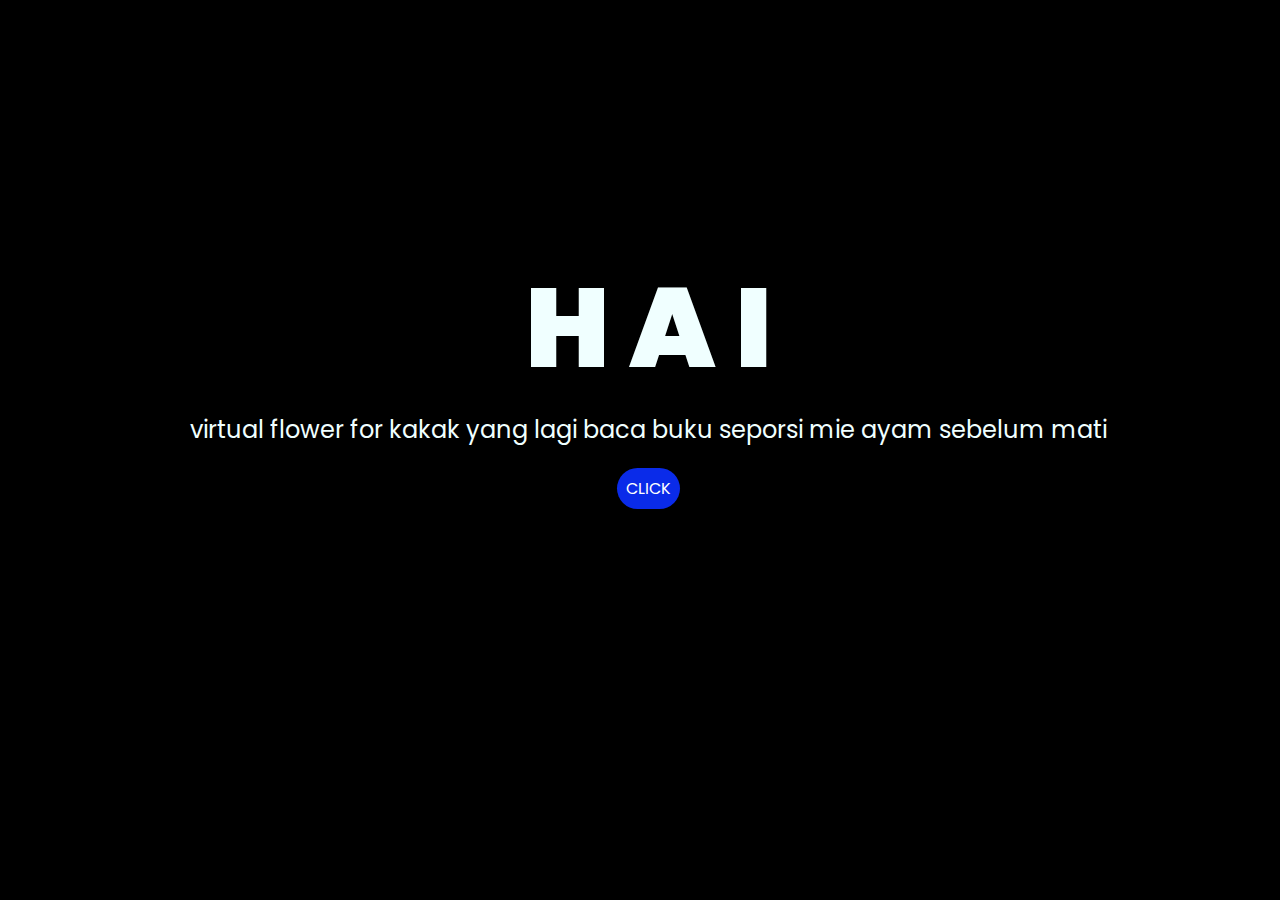
<file: index.html>
<!DOCTYPE html>
<html lang="es">
  <head>
    <meta charset="UTF-8" />
    <meta http-equiv="X-UA-Compatible" content="IE=edge" />
    <meta name="viewport" content="width=device-width, initial-scale=1.0" />
    <link rel="stylesheet" href="css/style.css" />
    <link rel="icon" href="img/flowers.png" type="image/x-icon" />
    <title>Flowers</title>
  </head>

  <body>
    <div class="greetings">
      <span>H</span>
      <span>A</span>
      <span>I</span>
    </div>
    <div class="description">
      <span>virtual flower for kakak yang lagi baca buku seporsi mie ayam sebelum mati  </span>
    </div>
    <div class="button">
      <button class="botones">
        <a href="flower.html" style="color: #fff">CLICK</a>
      </button>
    </div>
  </body>
</html>
</file>
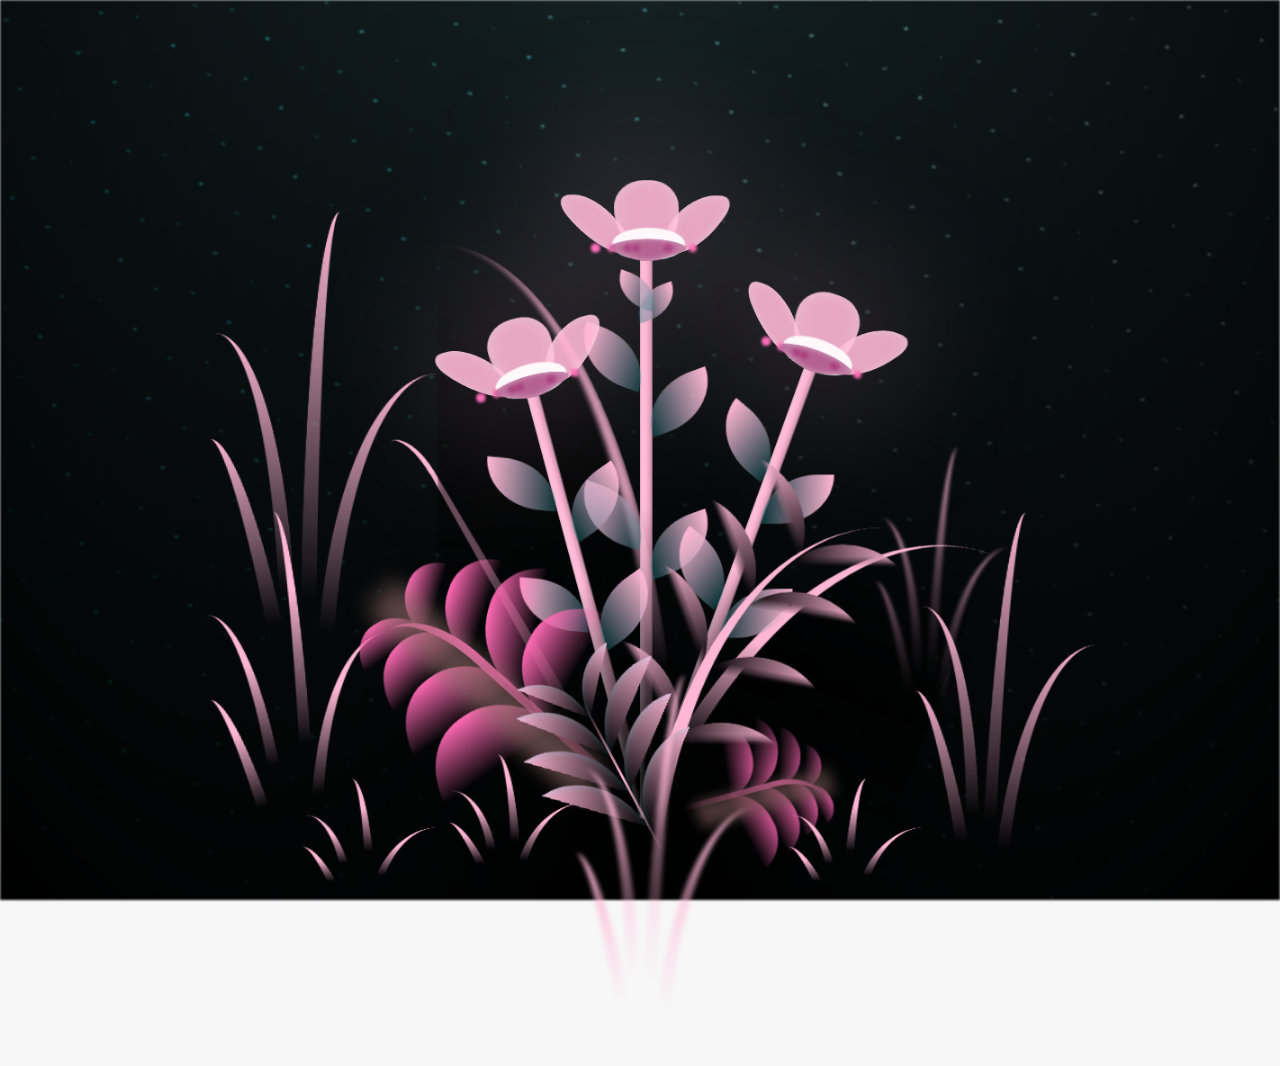
<file: flower.html>
<!DOCTYPE html>
<html lang="es">
  <head>
    <meta charset="UTF-8" />
    <meta http-equiv="X-UA-Compatible" content="IE=edge" />
    <meta name="viewport" content="width=device-width, initial-scale=1.0" />
    <link rel="stylesheet" href="css/main.css" />
    <link rel="icon" href="img/flowers.png" type="image/x-icon" />
    <title>Flower</title>
  </head>
  <body class="container">
    <audio src="ssstik.io_1767711085784.mp3" autoplay></audio>
    <div id="lyrics"></div>
    <h1 class="titulo"></h1>

    <div class="night"></div>
    <div class="flowers">
      <div class="flower flower--1">
        <div class="flower__leafs flower__leafs--1">
          <div class="flower__leaf flower__leaf--1"></div>
          <div class="flower__leaf flower__leaf--2"></div>
          <div class="flower__leaf flower__leaf--3"></div>
          <div class="flower__leaf flower__leaf--4"></div>
          <div class="flower__white-circle"></div>

          <div class="flower__light flower__light--1"></div>
          <div class="flower__light flower__light--2"></div>
          <div class="flower__light flower__light--3"></div>
          <div class="flower__light flower__light--4"></div>
          <div class="flower__light flower__light--5"></div>
          <div class="flower__light flower__light--6"></div>
          <div class="flower__light flower__light--7"></div>
          <div class="flower__light flower__light--8"></div>
        </div>
        <div class="flower__line">
          <div class="flower__line__leaf flower__line__leaf--1"></div>
          <div class="flower__line__leaf flower__line__leaf--2"></div>
          <div class="flower__line__leaf flower__line__leaf--3"></div>
          <div class="flower__line__leaf flower__line__leaf--4"></div>
          <div class="flower__line__leaf flower__line__leaf--5"></div>
          <div class="flower__line__leaf flower__line__leaf--6"></div>
        </div>
      </div>

      <div class="flower flower--2">
        <div class="flower__leafs flower__leafs--2">
          <div class="flower__leaf flower__leaf--1"></div>
          <div class="flower__leaf flower__leaf--2"></div>
          <div class="flower__leaf flower__leaf--3"></div>
          <div class="flower__leaf flower__leaf--4"></div>
          <div class="flower__white-circle"></div>

          <div class="flower__light flower__light--1"></div>
          <div class="flower__light flower__light--2"></div>
          <div class="flower__light flower__light--3"></div>
          <div class="flower__light flower__light--4"></div>
          <div class="flower__light flower__light--5"></div>
          <div class="flower__light flower__light--6"></div>
          <div class="flower__light flower__light--7"></div>
          <div class="flower__light flower__light--8"></div>
        </div>
        <div class="flower__line">
          <div class="flower__line__leaf flower__line__leaf--1"></div>
          <div class="flower__line__leaf flower__line__leaf--2"></div>
          <div class="flower__line__leaf flower__line__leaf--3"></div>
          <div class="flower__line__leaf flower__line__leaf--4"></div>
        </div>
      </div>

      <div class="flower flower--3">
        <div class="flower__leafs flower__leafs--3">
          <div class="flower__leaf flower__leaf--1"></div>
          <div class="flower__leaf flower__leaf--2"></div>
          <div class="flower__leaf flower__leaf--3"></div>
          <div class="flower__leaf flower__leaf--4"></div>
          <div class="flower__white-circle"></div>

          <div class="flower__light flower__light--1"></div>
          <div class="flower__light flower__light--2"></div>
          <div class="flower__light flower__light--3"></div>
          <div class="flower__light flower__light--4"></div>
          <div class="flower__light flower__light--5"></div>
          <div class="flower__light flower__light--6"></div>
          <div class="flower__light flower__light--7"></div>
          <div class="flower__light flower__light--8"></div>
        </div>
        <div class="flower__line">
          <div class="flower__line__leaf flower__line__leaf--1"></div>
          <div class="flower__line__leaf flower__line__leaf--2"></div>
          <div class="flower__line__leaf flower__line__leaf--3"></div>
          <div class="flower__line__leaf flower__line__leaf--4"></div>
        </div>
      </div>

      <div class="grow-ans" style="--d: 1.2s">
        <div class="flower__g-long">
          <div class="flower__g-long__top"></div>
          <div class="flower__g-long__bottom"></div>
        </div>
      </div>

      <div class="growing-grass">
        <div class="flower__grass flower__grass--1">
          <div class="flower__grass--top"></div>
          <div class="flower__grass--bottom"></div>
          <div class="flower__grass__leaf flower__grass__leaf--1"></div>
          <div class="flower__grass__leaf flower__grass__leaf--2"></div>
          <div class="flower__grass__leaf flower__grass__leaf--3"></div>
          <div class="flower__grass__leaf flower__grass__leaf--4"></div>
          <div class="flower__grass__leaf flower__grass__leaf--5"></div>
          <div class="flower__grass__leaf flower__grass__leaf--6"></div>
          <div class="flower__grass__leaf flower__grass__leaf--7"></div>
          <div class="flower__grass__leaf flower__grass__leaf--8"></div>
          <div class="flower__grass__overlay"></div>
        </div>
      </div>

      <div class="growing-grass">
        <div class="flower__grass flower__grass--2">
          <div class="flower__grass--top"></div>
          <div class="flower__grass--bottom"></div>
          <div class="flower__grass__leaf flower__grass__leaf--1"></div>
          <div class="flower__grass__leaf flower__grass__leaf--2"></div>
          <div class="flower__grass__leaf flower__grass__leaf--3"></div>
          <div class="flower__grass__leaf flower__grass__leaf--4"></div>
          <div class="flower__grass__leaf flower__grass__leaf--5"></div>
          <div class="flower__grass__leaf flower__grass__leaf--6"></div>
          <div class="flower__grass__leaf flower__grass__leaf--7"></div>
          <div class="flower__grass__leaf flower__grass__leaf--8"></div>
          <div class="flower__grass__overlay"></div>
        </div>
      </div>

      <div class="grow-ans" style="--d: 2.4s">
        <div class="flower__g-right flower__g-right--1">
          <div class="leaf"></div>
        </div>
      </div>

      <div class="grow-ans" style="--d: 2.8s">
        <div class="flower__g-right flower__g-right--2">
          <div class="leaf"></div>
        </div>
      </div>

      <div class="grow-ans" style="--d: 2.8s">
        <div class="flower__g-front">
          <div
            class="flower__g-front__leaf-wrapper flower__g-front__leaf-wrapper--1"
          >
            <div class="flower__g-front__leaf"></div>
          </div>
          <div
            class="flower__g-front__leaf-wrapper flower__g-front__leaf-wrapper--2"
          >
            <div class="flower__g-front__leaf"></div>
          </div>
          <div
            class="flower__g-front__leaf-wrapper flower__g-front__leaf-wrapper--3"
          >
            <div class="flower__g-front__leaf"></div>
          </div>
          <div
            class="flower__g-front__leaf-wrapper flower__g-front__leaf-wrapper--4"
          >
            <div class="flower__g-front__leaf"></div>
          </div>
          <div
            class="flower__g-front__leaf-wrapper flower__g-front__leaf-wrapper--5"
          >
            <div class="flower__g-front__leaf"></div>
          </div>
          <div
            class="flower__g-front__leaf-wrapper flower__g-front__leaf-wrapper--6"
          >
            <div class="flower__g-front__leaf"></div>
          </div>
          <div
            class="flower__g-front__leaf-wrapper flower__g-front__leaf-wrapper--7"
          >
            <div class="flower__g-front__leaf"></div>
          </div>
          <div
            class="flower__g-front__leaf-wrapper flower__g-front__leaf-wrapper--8"
          >
            <div class="flower__g-front__leaf"></div>
          </div>
          <div class="flower__g-front__line"></div>
        </div>
      </div>

      <div class="grow-ans" style="--d: 3.2s">
        <div class="flower__g-fr">
          <div class="leaf"></div>
          <div class="flower__g-fr__leaf flower__g-fr__leaf--1"></div>
          <div class="flower__g-fr__leaf flower__g-fr__leaf--2"></div>
          <div class="flower__g-fr__leaf flower__g-fr__leaf--3"></div>
          <div class="flower__g-fr__leaf flower__g-fr__leaf--4"></div>
          <div class="flower__g-fr__leaf flower__g-fr__leaf--5"></div>
          <div class="flower__g-fr__leaf flower__g-fr__leaf--6"></div>
          <div class="flower__g-fr__leaf flower__g-fr__leaf--7"></div>
          <div class="flower__g-fr__leaf flower__g-fr__leaf--8"></div>
        </div>
      </div>

      <div class="long-g long-g--0">
        <div class="grow-ans" style="--d: 3s">
          <div class="leaf leaf--0"></div>
        </div>
        <div class="grow-ans" style="--d: 2.2s">
          <div class="leaf leaf--1"></div>
        </div>
        <div class="grow-ans" style="--d: 3.4s">
          <div class="leaf leaf--2"></div>
        </div>
        <div class="grow-ans" style="--d: 3.6s">
          <div class="leaf leaf--3"></div>
        </div>
      </div>

      <div class="long-g long-g--1">
        <div class="grow-ans" style="--d: 3.6s">
          <div class="leaf leaf--0"></div>
        </div>
        <div class="grow-ans" style="--d: 3.8s">
          <div class="leaf leaf--1"></div>
        </div>
        <div class="grow-ans" style="--d: 4s">
          <div class="leaf leaf--2"></div>
        </div>
        <div class="grow-ans" style="--d: 4.2s">
          <div class="leaf leaf--3"></div>
        </div>
      </div>

      <div class="long-g long-g--2">
        <div class="grow-ans" style="--d: 4s">
          <div class="leaf leaf--0"></div>
        </div>
        <div class="grow-ans" style="--d: 4.2s">
          <div class="leaf leaf--1"></div>
        </div>
        <div class="grow-ans" style="--d: 4.4s">
          <div class="leaf leaf--2"></div>
        </div>
        <div class="grow-ans" style="--d: 4.6s">
          <div class="leaf leaf--3"></div>
        </div>
      </div>

      <div class="long-g long-g--3">
        <div class="grow-ans" style="--d: 4s">
          <div class="leaf leaf--0"></div>
        </div>
        <div class="grow-ans" style="--d: 4.2s">
          <div class="leaf leaf--1"></div>
        </div>
        <div class="grow-ans" style="--d: 3s">
          <div class="leaf leaf--2"></div>
        </div>
        <div class="grow-ans" style="--d: 3.6s">
          <div class="leaf leaf--3"></div>
        </div>
      </div>

      <div class="long-g long-g--4">
        <div class="grow-ans" style="--d: 4s">
          <div class="leaf leaf--0"></div>
        </div>
        <div class="grow-ans" style="--d: 4.2s">
          <div class="leaf leaf--1"></div>
        </div>
        <div class="grow-ans" style="--d: 3s">
          <div class="leaf leaf--2"></div>
        </div>
        <div class="grow-ans" style="--d: 3.6s">
          <div class="leaf leaf--3"></div>
        </div>
      </div>

      <div class="long-g long-g--5">
        <div class="grow-ans" style="--d: 4s">
          <div class="leaf leaf--0"></div>
        </div>
        <div class="grow-ans" style="--d: 4.2s">
          <div class="leaf leaf--1"></div>
        </div>
        <div class="grow-ans" style="--d: 3s">
          <div class="leaf leaf--2"></div>
        </div>
        <div class="grow-ans" style="--d: 3.6s">
          <div class="leaf leaf--3"></div>
        </div>
      </div>

      <div class="long-g long-g--6">
        <div class="grow-ans" style="--d: 4.2s">
          <div class="leaf leaf--0"></div>
        </div>
        <div class="grow-ans" style="--d: 4.4s">
          <div class="leaf leaf--1"></div>
        </div>
        <div class="grow-ans" style="--d: 4.6s">
          <div class="leaf leaf--2"></div>
        </div>
        <div class="grow-ans" style="--d: 4.8s">
          <div class="leaf leaf--3"></div>
        </div>
      </div>

      <div class="long-g long-g--7">
        <div class="grow-ans" style="--d: 3s">
          <div class="leaf leaf--0"></div>
        </div>
        <div class="grow-ans" style="--d: 3.2s">
          <div class="leaf leaf--1"></div>
        </div>
        <div class="grow-ans" style="--d: 3.5s">
          <div class="leaf leaf--2"></div>
        </div>
        <div class="grow-ans" style="--d: 3.6s">
          <div class="leaf leaf--3"></div>
        </div>
      </div>
    </div>
    <script src="anim.js"></script>
    <script src="main.js"></script>
  </body>
</html>
</file>
<file: css/style.css>
@import url('https://fonts.googleapis.com/css2?family=Poppins:ital,wght@0,500;1,900&display=swap');
*{
    font-family: 'Poppins',cursive;
}
body{
    color: azure;
    width: 100%;
    height: 82vh;
    display: flex;
    flex-direction: column;
    align-items: center;
    justify-content: center;
    background-color: black;
    /* padding-top: -30; */
}

.botones{
    padding: 9px;
    border-radius: 80px;
    background-color: transparent;
    border: none;
}

.botones a{
    background-color: #0a2be9;
    padding: 9px;
    border-radius: 80px;
    -webkit-border-radius: 80px;
    -moz-border-radius: 80px;
    -ms-border-radius: 80px;
    -o-border-radius: 80px;

}

.botones a:focus{
    background-color: rgb(194, 50, 172);
}

.greetings{
    font-size: 7rem;
    font-weight: 900;
}
.greetings > span{
    animation: glow 2.5s ease-in-out infinite;
}
@keyframes glow{
    0%, 100%{
        color: #fff;
        text-shadow: 0 0 12px #cb39d6, 0 0 50px #8e27be, 0 0 100px #d639b4;
    }
    10%, 90%{
        color: #111;
        text-shadow: none;
    }
}
.greetings > span:nth-child(2){
    animation-delay: .2s ;
}
.greetings > span:nth-child(3){
    animation-delay: .4s ;
}
.greetings > span:nth-child(4){
    animation-delay: .6s;
}
.greetings > span:nth-child(5){
    animation-delay: .8s;
}
.greetings > span:nth-child(6){
    animation-delay: 1s;
}

.description{
    font-size: 1.5rem;
    margin-bottom: 20px;
}

.button a{
    text-decoration: none;
    font-size: 1rem;
    color: #111;
}

@media screen and (max-width:574px){
    .greetings{
        display: block;
        font-size: 4rem;
        font-weight: 800;
        text-align: center;
    }
    .description{
        font-size: 2rem;
    }
    
    .button a{
        font-size: 1rem;
    }
}
</file>
<file: css/main.css>
*,
*::after,
*::before {
  padding: 0;
  margin: 0;
  box-sizing: border-box;
}

:root {
  --dark-color: #000;
}

body {
  display: flex;
  align-items: flex-end;
  justify-content: center;
  min-height: 100vh;
  background-color: var(--dark-color);
  overflow: hidden;
  perspective: 1000px;
}

#lyrics {
  font-size: 28px;
  font-family: "Franklin Gothic Medium", "Arial Narrow", Arial, sans-serif;
  color: white;
  position: absolute;
  margin-bottom: 20%;
  z-index: 1;
  font-weight: bold;
  letter-spacing: 4px;
}
@media only screen and (max-width: 600px) {
  /* Estilos específicos para dispositivos con un ancho máximo de 600px */
  #lyrics {
    font-size: 14px; /* Reduce el tamaño del texto para dispositivos más pequeños */
    margin-bottom: 530px;
    letter-spacing: 3px;
  }
}
.titulo {
  margin-bottom: 180px;
  font-family: "Arial Narrow", Arial, sans-serif;
  color: rgb(198, 13, 212);
  position: absolute;
  font-weight: bold;
  letter-spacing: 10px;
  opacity: 0;
  animation: fadeIn 3s ease-in-out forwards;
  text-align: center;
}
@keyframes fadeIn {
  from {
    opacity: 0;
  }
  to {
    opacity: 1;
  }
}

.night {
  z-index: -1;
  position: absolute;
  left: 50%;
  top: 0;
  transform: translateX(-50%);
  width: 100%;
  height: 100%;
  filter: blur(0.1vmin);
  background-image: radial-gradient(
      ellipse at top,
      transparent 0%,
      var(--dark-color)
    ),
    radial-gradient(
      ellipse at bottom,
      var(--dark-color),
      rgba(145, 233, 255, 0.2)
    ),
    repeating-linear-gradient(
      220deg,
      rgb(0, 0, 0) 0px,
      rgb(0, 0, 0) 19px,
      transparent 19px,
      transparent 22px
    ),
    repeating-linear-gradient(
      189deg,
      rgb(0, 0, 0) 0px,
      rgb(0, 0, 0) 19px,
      transparent 19px,
      transparent 22px
    ),
    repeating-linear-gradient(
      148deg,
      rgb(0, 0, 0) 0px,
      rgb(0, 0, 0) 19px,
      transparent 19px,
      transparent 22px
    ),
    linear-gradient(90deg, rgb(0, 255, 250), rgb(240, 240, 240));
}

.flowers {
  position: relative;
  transform: scale(0.9);
  /*margin-bottom: 100px;
  */
}

@media only screen and (max-width: 600px) {
  /* Estilos específicos para dispositivos con un ancho máximo de 600px */
  .flowers {
    font-size: 14px;
    margin-bottom: 35%;
    letter-spacing: 3px;
    transform: scale(1);
  }
}

.flower {
  position: absolute;
  bottom: 10vmin;
  transform-origin: bottom center;
  z-index: 10;
  --fl-speed: 0.8s;
}
.flower--1 {
  -webkit-animation: moving-flower-1 4s linear infinite;
  animation: moving-flower-1 4s linear infinite;
}
.flower--1 .flower__line {
  height: 70vmin;
  -webkit-animation-delay: 0.3s;
  animation-delay: 0.3s;
}
.flower--1 .flower__line__leaf--1 {
  -webkit-animation: blooming-leaf-right var(--fl-speed) 1.6s backwards;
  animation: blooming-leaf-right var(--fl-speed) 1.6s backwards;
}
.flower--1 .flower__line__leaf--2 {
  -webkit-animation: blooming-leaf-right var(--fl-speed) 1.4s backwards;
  animation: blooming-leaf-right var(--fl-speed) 1.4s backwards;
}
.flower--1 .flower__line__leaf--3 {
  -webkit-animation: blooming-leaf-left var(--fl-speed) 1.2s backwards;
  animation: blooming-leaf-left var(--fl-speed) 1.2s backwards;
}
.flower--1 .flower__line__leaf--4 {
  -webkit-animation: blooming-leaf-left var(--fl-speed) 1s backwards;
  animation: blooming-leaf-left var(--fl-speed) 1s backwards;
}
.flower--1 .flower__line__leaf--5 {
  -webkit-animation: blooming-leaf-right var(--fl-speed) 1.8s backwards;
  animation: blooming-leaf-right var(--fl-speed) 1.8s backwards;
}
.flower--1 .flower__line__leaf--6 {
  -webkit-animation: blooming-leaf-left var(--fl-speed) 2s backwards;
  animation: blooming-leaf-left var(--fl-speed) 2s backwards;
}
.flower--2 {
  left: 50%;
  color: pink;
  transform: rotate(20deg);
  -webkit-animation: moving-flower-2 4s linear infinite;
  animation: moving-flower-2 4s linear infinite;
}
.flower--2 .flower__line {
  height: 60vmin;
  -webkit-animation-delay: 0.6s;
  animation-delay: 0.6s;
}
.flower--2 .flower__line__leaf--1 {
  -webkit-animation: blooming-leaf-right var(--fl-speed) 1.9s backwards;
  animation: blooming-leaf-right var(--fl-speed) 1.9s backwards;
}
.flower--2 .flower__line__leaf--2 {
  -webkit-animation: blooming-leaf-right var(--fl-speed) 1.7s backwards;
  animation: blooming-leaf-right var(--fl-speed) 1.7s backwards;
}
.flower--2 .flower__line__leaf--3 {
  -webkit-animation: blooming-leaf-left var(--fl-speed) 1.5s backwards;
  animation: blooming-leaf-left var(--fl-speed) 1.5s backwards;
}
.flower--2 .flower__line__leaf--4 {
  -webkit-animation: blooming-leaf-left var(--fl-speed) 1.3s backwards;
  animation: blooming-leaf-left var(--fl-speed) 1.3s backwards;
}
.flower--3 {
  left: 50%;
  transform: rotate(-15deg);
  -webkit-animation: moving-flower-3 4s linear infinite;
  animation: moving-flower-3 4s linear infinite;
}
.flower--3 .flower__line {
  -webkit-animation-delay: 0.9s;
  animation-delay: 0.9s;
}
.flower--3 .flower__line__leaf--1 {
  -webkit-animation: blooming-leaf-right var(--fl-speed) 2.5s backwards;
  animation: blooming-leaf-right var(--fl-speed) 2.5s backwards;
}
.flower--3 .flower__line__leaf--2 {
  -webkit-animation: blooming-leaf-right var(--fl-speed) 2.3s backwards;
  animation: blooming-leaf-right var(--fl-speed) 2.3s backwards;
}
.flower--3 .flower__line__leaf--3 {
  -webkit-animation: blooming-leaf-left var(--fl-speed) 2.1s backwards;
  animation: blooming-leaf-left var(--fl-speed) 2.1s backwards;
}
.flower--3 .flower__line__leaf--4 {
  -webkit-animation: blooming-leaf-left var(--fl-speed) 1.9s backwards;
  animation: blooming-leaf-left var(--fl-speed) 1.9s backwards;
}
.flower__leafs {
  position: relative;
  -webkit-animation: blooming-flower 2s backwards;
  animation: blooming-flower 2s backwards;
}
.flower__leafs--1 {
  -webkit-animation-delay: 1.1s;
  animation-delay: 1.1s;
}
.flower__leafs--2 {
  -webkit-animation-delay: 1.4s;
  animation-delay: 1.4s;
}
.flower__leafs--3 {
  -webkit-animation-delay: 1.7s;
  animation-delay: 1.7s;
}
.flower__leafs::after {
  content: "";
  position: absolute;
  left: 0;
  top: 0;
  transform: translate(-50%, -100%);
  width: 8vmin;
  height: 8vmin;
  background-color: #ffb7d5;
  /* background-color: #fd2525; */
  filter: blur(10vmin);
}
.flower__leaf {
  position: absolute;
  bottom: 0;
  left: 50%;
  width: 8vmin;
  height: 11vmin;
  border-radius: 51% 49% 47% 53%/44% 45% 55% 69%;
  background-color: #8f2470;
  background-color: #ffb7d5;
  transform-origin: bottom center;
  opacity: 0.9;
  box-shadow: inset 0 0 2vmin rgba(255, 255, 255, 0.5);
}
.flower__leaf--1 {
  transform: translate(-10%, 1%) rotateY(40deg) rotateX(-50deg);
}
.flower__leaf--2 {
  transform: translate(-50%, -4%) rotateX(40deg);
}
.flower__leaf--3 {
  transform: translate(-90%, 0%) rotateY(45deg) rotateX(50deg);
}
.flower__leaf--4 {
  width: 8vmin;
  height: 8vmin;
  transform-origin: bottom left;
  border-radius: 4vmin 10vmin 4vmin 4vmin;
  transform: translate(0%, 18%) rotateX(70deg) rotate(-43deg);
  background-color: #a23c77;
  z-index: 1;
  opacity: 0.8;
}
.flower__white-circle {
  position: absolute;
  left: -3.5vmin;
  top: -3vmin;
  width: 9vmin;
  height: 4vmin;
  border-radius: 50%;
  background-color: #fff;
}
.flower__white-circle::after {
  content: "";
  position: absolute;
  left: 50%;
  top: 45%;
  transform: translate(-50%, -50%);
  width: 60%;
  height: 60%;
  border-radius: inherit;
  background-image: repeating-linear-gradient(
      135deg,
      rgba(0, 0, 0, 0.03) 0px,
      rgba(0, 0, 0, 0.03) 1px,
      transparent 1px,
      transparent 12px
    ),
    repeating-linear-gradient(
      45deg,
      rgba(0, 0, 0, 0.03) 0px,
      rgba(0, 0, 0, 0.03) 1px,
      transparent 1px,
      transparent 12px
    ),
    repeating-linear-gradient(
      67.5deg,
      rgba(0, 0, 0, 0.03) 0px,
      rgba(0, 0, 0, 0.03) 1px,
      transparent 1px,
      transparent 12px
    ),
    repeating-linear-gradient(
      135deg,
      rgba(0, 0, 0, 0.03) 0px,
      rgba(0, 0, 0, 0.03) 1px,
      transparent 1px,
      transparent 12px
    ),
    repeating-linear-gradient(
      45deg,
      rgba(0, 0, 0, 0.03) 0px,
      rgba(0, 0, 0, 0.03) 1px,
      transparent 1px,
      transparent 12px
    ),
    repeating-linear-gradient(
      112.5deg,
      rgba(0, 0, 0, 0.03) 0px,
      rgba(0, 0, 0, 0.03) 1px,
      transparent 1px,
      transparent 12px
    ),
    repeating-linear-gradient(
      112.5deg,
      rgba(0, 0, 0, 0.03) 0px,
      rgba(0, 0, 0, 0.03) 1px,
      transparent 1px,
      transparent 12px
    ),
    repeating-linear-gradient(
      45deg,
      rgba(0, 0, 0, 0.03) 0px,
      rgba(0, 0, 0, 0.03) 1px,
      transparent 1px,
      transparent 12px
    ),
    repeating-linear-gradient(
      22.5deg,
      rgba(0, 0, 0, 0.03) 0px,
      rgba(0, 0, 0, 0.03) 1px,
      transparent 1px,
      transparent 12px
    ),
    repeating-linear-gradient(
      45deg,
      rgba(0, 0, 0, 0.03) 0px,
      rgba(0, 0, 0, 0.03) 1px,
      transparent 1px,
      transparent 12px
    ),
    repeating-linear-gradient(
      22.5deg,
      rgba(0, 0, 0, 0.03) 0px,
      rgba(0, 0, 0, 0.03) 1px,
      transparent 1px,
      transparent 12px
    ),
    repeating-linear-gradient(
      135deg,
      rgba(0, 0, 0, 0.03) 0px,
      rgba(0, 0, 0, 0.03) 1px,
      transparent 1px,
      transparent 12px
    ),
    repeating-linear-gradient(
      157.5deg,
      rgba(0, 0, 0, 0.03) 0px,
      rgba(0, 0, 0, 0.03) 1px,
      transparent 1px,
      transparent 12px
    ),
    repeating-linear-gradient(
      67.5deg,
      rgba(0, 0, 0, 0.03) 0px,
      rgba(0, 0, 0, 0.03) 1px,
      transparent 1px,
      transparent 12px
    ),
    repeating-linear-gradient(
      67.5deg,
      rgba(0, 0, 0, 0.03) 0px,
      rgba(0, 0, 0, 0.03) 1px,
      transparent 1px,
      transparent 12px
    ),
    linear-gradient(90deg, #FF69B4(255, 235, 18), #FFB7D5(255, 206, 0));
}
.flower__line {
  height: 55vmin;
  width: 1.5vmin;
  background-image: linear-gradient(
      to left,
      rgba(0, 0, 0, 0.2),
      transparent,
      rgba(255, 255, 255, 0.2)
    ),
    linear-gradient(to top, transparent 10%, #ffb7d5, #ffb7d5);
  box-shadow: inset 0 0 2px rgba(0, 0, 0, 0.5);
  -webkit-animation: grow-flower-tree 4s backwards;
  animation: grow-flower-tree 4s backwards;
}
.flower__line__leaf {
  --w: 7vmin;
  --h: calc(var(--w) + 2vmin);
  position: absolute;
  top: 20%;
  left: 90%;
  width: var(--w);
  height: var(--h);
  border-top-right-radius: var(--h);
  border-bottom-left-radius: var(--h);
  background-image: linear-gradient(to top, rgba(20, 117, 122, 0.4), #ffb7d5);
}
.flower__line__leaf--1 {
  transform: rotate(70deg) rotateY(30deg);
}
.flower__line__leaf--2 {
  top: 45%;
  transform: rotate(70deg) rotateY(30deg);
}
.flower__line__leaf--3,
.flower__line__leaf--4,
.flower__line__leaf--6 {
  border-top-right-radius: 0;
  border-bottom-left-radius: 0;
  border-top-left-radius: var(--h);
  border-bottom-right-radius: var(--h);
  left: -460%;
  top: 12%;
  transform: rotate(-70deg) rotateY(30deg);
}
.flower__line__leaf--4 {
  top: 40%;
}
.flower__line__leaf--5 {
  top: 0;
  transform-origin: left;
  transform: rotate(70deg) rotateY(30deg) scale(0.6);
}
.flower__line__leaf--6 {
  top: -2%;
  left: -450%;
  transform-origin: right;
  transform: rotate(-70deg) rotateY(30deg) scale(0.6);
}
.flower__light {
  position: absolute;
  bottom: 0vmin;
  width: 1vmin;
  height: 1vmin;
  background-color: rgb(195, 83, 160);
  border-radius: 50%;
  filter: blur(0.2vmin);
  -webkit-animation: light-ans 4s linear infinite backwards;
  animation: light-ans 4s linear infinite backwards;
}
.flower__light:nth-child(odd) {
  background-color: #ff69b4;
}
.flower__light--1 {
  left: -2vmin;
  -webkit-animation-delay: 1s;
  animation-delay: 1s;
}
.flower__light--2 {
  left: 3vmin;
  -webkit-animation-delay: 0.5s;
  animation-delay: 0.5s;
}
.flower__light--3 {
  left: -6vmin;
  -webkit-animation-delay: 0.3s;
  animation-delay: 0.3s;
}
.flower__light--4 {
  left: 6vmin;
  -webkit-animation-delay: 0.9s;
  animation-delay: 0.9s;
}
.flower__light--5 {
  left: -1vmin;
  -webkit-animation-delay: 1.5s;
  animation-delay: 1.5s;
}
.flower__light--6 {
  left: -4vmin;
  -webkit-animation-delay: 3s;
  animation-delay: 3s;
}
.flower__light--7 {
  left: 3vmin;
  -webkit-animation-delay: 2s;
  animation-delay: 2s;
}
.flower__light--8 {
  left: -6vmin;
  -webkit-animation-delay: 3.5s;
  animation-delay: 3.5s;
}
.flower__grass {
  --c: #ff69b4;
  --line-w: 1.5vmin;
  position: absolute;
  bottom: 12vmin;
  left: -7vmin;
  display: flex;
  flex-direction: column;
  align-items: flex-end;
  z-index: 20;
  transform-origin: bottom center;
  transform: rotate(-48deg) rotateY(40deg);
}
.flower__grass--1 {
  -webkit-animation: moving-grass 2s linear infinite;
  animation: moving-grass 2s linear infinite;
}
.flower__grass--2 {
  left: 2vmin;
  bottom: 10vmin;
  transform: scale(0.5) rotate(75deg) rotateX(10deg) rotateY(-200deg);
  opacity: 0.8;
  z-index: 0;
  -webkit-animation: moving-grass--2 1.5s linear infinite;
  animation: moving-grass--2 1.5s linear infinite;
}
.flower__grass--top {
  width: 7vmin;
  height: 10vmin;
  border-top-right-radius: 100%;
  border-right: var(--line-w) solid var(--c);
  transform-origin: bottom center;
  transform: rotate(-2deg);
}
.flower__grass--bottom {
  margin-top: -2px;
  width: var(--line-w);
  height: 25vmin;
  background-image: linear-gradient(to top, transparent, var(--c));
}
.flower__grass__leaf {
  --size: 10vmin;
  position: absolute;
  width: calc(var(--size) * 2.1);
  height: var(--size);
  border-top-left-radius: var(--size);
  border-top-right-radius: var(--size);
  background-image: linear-gradient(
    to top,
    transparent,
    transparent 30%,
    var(--c)
  );
  z-index: 100;
}
.flower__grass__leaf--1 {
  top: -6%;
  left: 30%;
  --size: 6vmin;
  transform: rotate(-20deg);
  -webkit-animation: growing-grass-ans--1 2s 2.6s backwards;
  animation: growing-grass-ans--1 2s 2.6s backwards;
}
@-webkit-keyframes growing-grass-ans--1 {
  0% {
    transform-origin: bottom left;
    transform: rotate(-20deg) scale(0);
  }
}
@keyframes growing-grass-ans--1 {
  0% {
    transform-origin: bottom left;
    transform: rotate(-20deg) scale(0);
  }
}
.flower__grass__leaf--2 {
  top: -5%;
  left: -110%;
  --size: 6vmin;
  transform: rotate(10deg);
  -webkit-animation: growing-grass-ans--2 2s 2.4s linear backwards;
  animation: growing-grass-ans--2 2s 2.4s linear backwards;
}
@-webkit-keyframes growing-grass-ans--2 {
  0% {
    transform-origin: bottom right;
    transform: rotate(10deg) scale(0);
  }
}
@keyframes growing-grass-ans--2 {
  0% {
    transform-origin: bottom right;
    transform: rotate(10deg) scale(0);
  }
}
.flower__grass__leaf--3 {
  top: 5%;
  left: 60%;
  --size: 8vmin;
  transform: rotate(-18deg) rotateX(-20deg);
  -webkit-animation: growing-grass-ans--3 2s 2.2s linear backwards;
  animation: growing-grass-ans--3 2s 2.2s linear backwards;
}
@-webkit-keyframes growing-grass-ans--3 {
  0% {
    transform-origin: bottom left;
    transform: rotate(-18deg) rotateX(-20deg) scale(0);
  }
}
@keyframes growing-grass-ans--3 {
  0% {
    transform-origin: bottom left;
    transform: rotate(-18deg) rotateX(-20deg) scale(0);
  }
}
.flower__grass__leaf--4 {
  top: 6%;
  left: -135%;
  --size: 8vmin;
  transform: rotate(2deg);
  -webkit-animation: growing-grass-ans--4 2s 2s linear backwards;
  animation: growing-grass-ans--4 2s 2s linear backwards;
}
@-webkit-keyframes growing-grass-ans--4 {
  0% {
    transform-origin: bottom right;
    transform: rotate(2deg) scale(0);
  }
}
@keyframes growing-grass-ans--4 {
  0% {
    transform-origin: bottom right;
    transform: rotate(2deg) scale(0);
  }
}
.flower__grass__leaf--5 {
  top: 20%;
  left: 60%;
  --size: 10vmin;
  transform: rotate(-24deg) rotateX(-20deg);
  -webkit-animation: growing-grass-ans--5 2s 1.8s linear backwards;
  animation: growing-grass-ans--5 2s 1.8s linear backwards;
}
@-webkit-keyframes growing-grass-ans--5 {
  0% {
    transform-origin: bottom left;
    transform: rotate(-24deg) rotateX(-20deg) scale(0);
  }
}
@keyframes growing-grass-ans--5 {
  0% {
    transform-origin: bottom left;
    transform: rotate(-24deg) rotateX(-20deg) scale(0);
  }
}
.flower__grass__leaf--6 {
  top: 22%;
  left: -180%;
  --size: 10vmin;
  transform: rotate(10deg);
  -webkit-animation: growing-grass-ans--6 2s 1.6s linear backwards;
  animation: growing-grass-ans--6 2s 1.6s linear backwards;
}
@-webkit-keyframes growing-grass-ans--6 {
  0% {
    transform-origin: bottom right;
    transform: rotate(10deg) scale(0);
  }
}
@keyframes growing-grass-ans--6 {
  0% {
    transform-origin: bottom right;
    transform: rotate(10deg) scale(0);
  }
}
.flower__grass__leaf--7 {
  top: 39%;
  left: 70%;
  --size: 10vmin;
  transform: rotate(-10deg);
  -webkit-animation: growing-grass-ans--7 2s 1.4s linear backwards;
  animation: growing-grass-ans--7 2s 1.4s linear backwards;
}
@-webkit-keyframes growing-grass-ans--7 {
  0% {
    transform-origin: bottom left;
    transform: rotate(-10deg) scale(0);
  }
}
@keyframes growing-grass-ans--7 {
  0% {
    transform-origin: bottom left;
    transform: rotate(-10deg) scale(0);
  }
}
.flower__grass__leaf--8 {
  top: 40%;
  left: -215%;
  --size: 11vmin;
  transform: rotate(10deg);
  -webkit-animation: growing-grass-ans--8 2s 1.2s linear backwards;
  animation: growing-grass-ans--8 2s 1.2s linear backwards;
}
@-webkit-keyframes growing-grass-ans--8 {
  0% {
    transform-origin: bottom right;
    transform: rotate(10deg) scale(0);
  }
}
@keyframes growing-grass-ans--8 {
  0% {
    transform-origin: bottom right;
    transform: rotate(10deg) scale(0);
  }
}
.flower__grass__overlay {
  position: absolute;
  top: -10%;
  right: 0%;
  width: 100%;
  height: 100%;
  background-color: rgba(150, 108, 108, 0.6);
  filter: blur(1.5vmin);
  z-index: 100;
}
.flower__g-long {
  --w: 2vmin;
  --h: 6vmin;
  --c: #ffb7d5;
  position: absolute;
  bottom: 10vmin;
  left: -3vmin;
  transform-origin: bottom center;
  transform: rotate(-30deg) rotateY(-20deg);
  display: flex;
  flex-direction: column;
  align-items: flex-end;
  -webkit-animation: flower-g-long-ans 3s linear infinite;
  animation: flower-g-long-ans 3s linear infinite;
}
@-webkit-keyframes flower-g-long-ans {
  0%,
  100% {
    transform: rotate(-30deg) rotateY(-20deg);
  }
  50% {
    transform: rotate(-32deg) rotateY(-20deg);
  }
}
@keyframes flower-g-long-ans {
  0%,
  100% {
    transform: rotate(-30deg) rotateY(-20deg);
  }
  50% {
    transform: rotate(-32deg) rotateY(-20deg);
  }
}
.flower__g-long__top {
  top: calc(var(--h) * -1);
  width: calc(var(--w) + 1vmin);
  height: var(--h);
  border-top-right-radius: 100%;
  border-right: 0.7vmin solid var(--c);
  transform: translate(-0.7vmin, 1vmin);
}
.flower__g-long__bottom {
  width: var(--w);
  height: 50vmin;
  transform-origin: bottom center;
  background-image: linear-gradient(to top, transparent 30%, var(--c));
  box-shadow: inset 0 0 2px rgba(0, 0, 0, 0.5);
  -webkit-clip-path: polygon(35% 0, 65% 1%, 100% 100%, 0% 100%);
  clip-path: polygon(35% 0, 65% 1%, 100% 100%, 0% 100%);
}
.flower__g-right {
  position: absolute;
  bottom: 6vmin;
  left: -2vmin;
  transform-origin: bottom left;
  transform: rotate(20deg);
}
.flower__g-right .leaf {
  width: 30vmin;
  height: 50vmin;
  border-top-left-radius: 100%;
  border-left: 2vmin solid #ffb7d5;
  background-image: linear-gradient(
    to bottom,
    transparent,
    var(--dark-color) 60%
  );
  -webkit-mask-image: linear-gradient(to top, transparent 30%, #079097 60%);
}
.flower__g-right--1 {
  -webkit-animation: flower-g-right-ans 2.5s linear infinite;
  animation: flower-g-right-ans 2.5s linear infinite;
}
.flower__g-right--2 {
  left: 5vmin;
  transform: rotateY(-180deg);
  -webkit-animation: flower-g-right-ans--2 3s linear infinite;
  animation: flower-g-right-ans--2 3s linear infinite;
}
.flower__g-right--2 .leaf {
  height: 75vmin;
  filter: blur(0.3vmin);
  opacity: 0.8;
}
@-webkit-keyframes flower-g-right-ans {
  0%,
  100% {
    transform: rotate(20deg);
  }
  50% {
    transform: rotate(24deg) rotateX(-20deg);
  }
}
@keyframes flower-g-right-ans {
  0%,
  100% {
    transform: rotate(20deg);
  }
  50% {
    transform: rotate(24deg) rotateX(-20deg);
  }
}
@-webkit-keyframes flower-g-right-ans--2 {
  0%,
  100% {
    transform: rotateY(-180deg) rotate(0deg) rotateX(-20deg);
  }
  50% {
    transform: rotateY(-180deg) rotate(6deg) rotateX(-20deg);
  }
}
@keyframes flower-g-right-ans--2 {
  0%,
  100% {
    transform: rotateY(-180deg) rotate(0deg) rotateX(-20deg);
  }
  50% {
    transform: rotateY(-180deg) rotate(6deg) rotateX(-20deg);
  }
}
.flower__g-front {
  position: absolute;
  bottom: 6vmin;
  left: 2.5vmin;
  z-index: 100;
  transform-origin: bottom center;
  transform: rotate(-28deg) rotateY(30deg) scale(1.04);
  -webkit-animation: flower__g-front-ans 2s linear infinite;
  animation: flower__g-front-ans 2s linear infinite;
}
@-webkit-keyframes flower__g-front-ans {
  0%,
  100% {
    transform: rotate(-28deg) rotateY(30deg) scale(1.04);
  }
  50% {
    transform: rotate(-35deg) rotateY(40deg) scale(1.04);
  }
}
@keyframes flower__g-front-ans {
  0%,
  100% {
    transform: rotate(-28deg) rotateY(30deg) scale(1.04);
  }
  50% {
    transform: rotate(-35deg) rotateY(40deg) scale(1.04);
  }
}
.flower__g-front__line {
  width: 0.3vmin;
  height: 20vmin;
  background-image: linear-gradient(
    to top,
    transparent,
    #ffb7d5,
    transparent 100%
  );
  position: relative;
}
.flower__g-front__leaf-wrapper {
  position: absolute;
  top: 0;
  left: 0;
  transform-origin: bottom left;
  transform: rotate(10deg);
}
.flower__g-front__leaf-wrapper:nth-child(even) {
  left: 0vmin;
  transform: rotateY(-180deg) rotate(5deg);
  -webkit-animation: flower__g-front__leaf-left-ans 1s ease-in backwards;
  animation: flower__g-front__leaf-left-ans 1s ease-in backwards;
}
.flower__g-front__leaf-wrapper:nth-child(odd) {
  -webkit-animation: flower__g-front__leaf-ans 1s ease-in backwards;
  animation: flower__g-front__leaf-ans 1s ease-in backwards;
}
.flower__g-front__leaf-wrapper--1 {
  top: -8vmin;
  transform: scale(0.7);
  -webkit-animation: flower__g-front__leaf-ans 1s 5.5s ease-in backwards !important;
  animation: flower__g-front__leaf-ans 1s 5.5s ease-in backwards !important;
}
.flower__g-front__leaf-wrapper--2 {
  top: -8vmin;
  transform: rotateY(-180deg) scale(0.7) !important;
  -webkit-animation: flower__g-front__leaf-left-ans-2 1s 4.6s ease-in backwards !important;
  animation: flower__g-front__leaf-left-ans-2 1s 4.6s ease-in backwards !important;
}
.flower__g-front__leaf-wrapper--3 {
  top: -3vmin;
  -webkit-animation: flower__g-front__leaf-ans 1s 4.6s ease-in backwards;
  animation: flower__g-front__leaf-ans 1s 4.6s ease-in backwards;
}
.flower__g-front__leaf-wrapper--4 {
  top: -3vmin;
  transform: rotateY(-180deg) scale(0.9) !important;
  -webkit-animation: flower__g-front__leaf-left-ans-2 1s 4.6s ease-in backwards !important;
  animation: flower__g-front__leaf-left-ans-2 1s 4.6s ease-in backwards !important;
}
@-webkit-keyframes flower__g-front__leaf-left-ans-2 {
  0% {
    transform: rotateY(-180deg) scale(0);
  }
}
@keyframes flower__g-front__leaf-left-ans-2 {
  0% {
    transform: rotateY(-180deg) scale(0);
  }
}
.flower__g-front__leaf-wrapper--5,
.flower__g-front__leaf-wrapper--6 {
  top: 2vmin;
}
.flower__g-front__leaf-wrapper--7,
.flower__g-front__leaf-wrapper--8 {
  top: 6.5vmin;
}
.flower__g-front__leaf-wrapper--2 {
  -webkit-animation-delay: 5.2s !important;
  animation-delay: 5.2s !important;
}
.flower__g-front__leaf-wrapper--3 {
  -webkit-animation-delay: 4.9s !important;
  animation-delay: 4.9s !important;
}
.flower__g-front__leaf-wrapper--5 {
  -webkit-animation-delay: 4.3s !important;
  animation-delay: 4.3s !important;
}
.flower__g-front__leaf-wrapper--6 {
  -webkit-animation-delay: 4.1s !important;
  animation-delay: 4.1s !important;
}
.flower__g-front__leaf-wrapper--7 {
  -webkit-animation-delay: 3.8s !important;
  animation-delay: 3.8s !important;
}
.flower__g-front__leaf-wrapper--8 {
  -webkit-animation-delay: 3.5s !important;
  animation-delay: 3.5s !important;
}
@-webkit-keyframes flower__g-front__leaf-ans {
  0% {
    transform: rotate(10deg) scale(0);
  }
}
@keyframes flower__g-front__leaf-ans {
  0% {
    transform: rotate(10deg) scale(0);
  }
}
@-webkit-keyframes flower__g-front__leaf-left-ans {
  0% {
    transform: rotateY(-180deg) rotate(5deg) scale(0);
  }
}
@keyframes flower__g-front__leaf-left-ans {
  0% {
    transform: rotateY(-180deg) rotate(5deg) scale(0);
  }
}
.flower__g-front__leaf {
  width: 10vmin;
  height: 10vmin;
  border-radius: 100% 0% 0% 100%/100% 100% 0% 0%;
  box-shadow: inset 0 2px 1vmin hsla(184deg, 97%, 58%, 0.2);
  background-image: linear-gradient(
      to bottom left,
      transparent,
      var(--dark-color)
    ),
    linear-gradient(to bottom right, #ffb7d5 50%, transparent 50%, transparent);
  -webkit-mask-image: linear-gradient(
    to bottom right,
    #ffb7d5 50%,
    transparent 50%,
    transparent
  );
  mask-image: linear-gradient(
    to bottom right,
    #ffb7d5 50%,
    transparent 50%,
    transparent
  );
}
.flower__g-fr {
  position: absolute;
  bottom: -4vmin;
  left: vmin;
  transform-origin: bottom left;
  z-index: 10;
  -webkit-animation: flower__g-fr-ans 2s linear infinite;
  animation: flower__g-fr-ans 2s linear infinite;
}
@-webkit-keyframes flower__g-fr-ans {
  0%,
  100% {
    transform: rotate(2deg);
  }
  50% {
    transform: rotate(4deg);
  }
}
@keyframes flower__g-fr-ans {
  0%,
  100% {
    transform: rotate(2deg);
  }
  50% {
    transform: rotate(4deg);
  }
}
.flower__g-fr .leaf {
  width: 30vmin;
  height: 50vmin;
  border-top-left-radius: 100%;
  border-left: 2vmin solid #ffb7d5;
  -webkit-mask-image: linear-gradient(to top, transparent 25%, #079097 50%);
  position: relative;
  z-index: 1;
}
.flower__g-fr__leaf {
  position: absolute;
  top: 0;
  left: 0;
  width: 10vmin;
  height: 10vmin;
  border-radius: 100% 0% 0% 100%/100% 100% 0% 0%;
  box-shadow: inset 0 2px 1vmin #FFB7D5(184deg, 97%, 58%, 0.2);
  background-image: linear-gradient(
      to bottom left,
      transparent,
      var(--dark-color) 98%
    ),
    linear-gradient(to bottom right, #ffb7d5 45%, transparent 50%, transparent);
  -webkit-mask-image: linear-gradient(
    135deg,
    #ffb7d5 40%,
    transparent 50%,
    transparent
  );
}
.flower__g-fr__leaf--1 {
  left: 20vmin;
  transform: rotate(45deg);
  -webkit-animation: flower__g-fr-leaft-ans-1 0.5s 5.2s linear backwards;
  animation: flower__g-fr-leaft-ans-1 0.5s 5.2s linear backwards;
}
@-webkit-keyframes flower__g-fr-leaft-ans-1 {
  0% {
    transform-origin: left;
    transform: rotate(45deg) scale(0);
  }
}
@keyframes flower__g-fr-leaft-ans-1 {
  0% {
    transform-origin: left;
    transform: rotate(45deg) scale(0);
  }
}
.flower__g-fr__leaf--2 {
  left: 12vmin;
  top: -7vmin;
  transform: rotate(25deg) rotateY(-180deg);
  -webkit-animation: flower__g-fr-leaft-ans-6 0.5s 5s linear backwards;
  animation: flower__g-fr-leaft-ans-6 0.5s 5s linear backwards;
}
.flower__g-fr__leaf--3 {
  left: 15vmin;
  top: 6vmin;
  transform: rotate(55deg);
  -webkit-animation: flower__g-fr-leaft-ans-5 0.5s 4.8s linear backwards;
  animation: flower__g-fr-leaft-ans-5 0.5s 4.8s linear backwards;
}
.flower__g-fr__leaf--4 {
  left: 6vmin;
  top: -2vmin;
  transform: rotate(25deg) rotateY(-180deg);
  -webkit-animation: flower__g-fr-leaft-ans-6 0.5s 4.6s linear backwards;
  animation: flower__g-fr-leaft-ans-6 0.5s 4.6s linear backwards;
}
.flower__g-fr__leaf--5 {
  left: 10vmin;
  top: 14vmin;
  transform: rotate(55deg);
  -webkit-animation: flower__g-fr-leaft-ans-5 0.5s 4.4s linear backwards;
  animation: flower__g-fr-leaft-ans-5 0.5s 4.4s linear backwards;
}
@-webkit-keyframes flower__g-fr-leaft-ans-5 {
  0% {
    transform-origin: left;
    transform: rotate(55deg) scale(0);
  }
}
@keyframes flower__g-fr-leaft-ans-5 {
  0% {
    transform-origin: left;
    transform: rotate(55deg) scale(0);
  }
}
.flower__g-fr__leaf--6 {
  left: 0vmin;
  top: 6vmin;
  transform: rotate(25deg) rotateY(-180deg);
  -webkit-animation: flower__g-fr-leaft-ans-6 0.5s 4.2s linear backwards;
  animation: flower__g-fr-leaft-ans-6 0.5s 4.2s linear backwards;
}
@-webkit-keyframes flower__g-fr-leaft-ans-6 {
  0% {
    transform-origin: right;
    transform: rotate(25deg) rotateY(-180deg) scale(0);
  }
}
@keyframes flower__g-fr-leaft-ans-6 {
  0% {
    transform-origin: right;
    transform: rotate(25deg) rotateY(-180deg) scale(0);
  }
}
.flower__g-fr__leaf--7 {
  left: 5vmin;
  top: 22vmin;
  transform: rotate(45deg);
  -webkit-animation: flower__g-fr-leaft-ans-7 0.5s 4s linear backwards;
  animation: flower__g-fr-leaft-ans-7 0.5s 4s linear backwards;
}
@-webkit-keyframes flower__g-fr-leaft-ans-7 {
  0% {
    transform-origin: left;
    transform: rotate(45deg) scale(0);
  }
}
@keyframes flower__g-fr-leaft-ans-7 {
  0% {
    transform-origin: left;
    transform: rotate(45deg) scale(0);
  }
}
.flower__g-fr__leaf--8 {
  left: -4vmin;
  top: 15vmin;
  transform: rotate(15deg) rotateY(-180deg);
  -webkit-animation: flower__g-fr-leaft-ans-8 0.5s 3.8s linear backwards;
  animation: flower__g-fr-leaft-ans-8 0.5s 3.8s linear backwards;
}
@-webkit-keyframes flower__g-fr-leaft-ans-8 {
  0% {
    transform-origin: right;
    transform: rotate(15deg) rotateY(-180deg) scale(0);
  }
}
@keyframes flower__g-fr-leaft-ans-8 {
  0% {
    transform-origin: right;
    transform: rotate(15deg) rotateY(-180deg) scale(0);
  }
}

.long-g {
  position: absolute;
  bottom: 25vmin;
  left: -42vmin;
  transform-origin: bottom left;
}
.long-g--1 {
  bottom: 0vmin;
  transform: scale(0.8) rotate(-5deg);
}
.long-g--1 .leaf {
  -webkit-mask-image: linear-gradient(
    to top,
    transparent 40%,
    #ffb7d5 80%
  ) !important;
}
.long-g--1 .leaf--1 {
  --w: 5vmin;
  --h: 60vmin;
  left: -2vmin;
  transform: rotate(3deg) rotateY(-180deg);
}
.long-g--2,
.long-g--3 {
  bottom: -3vmin;
  left: -35vmin;
  transform-origin: center;
  transform: scale(0.6) rotateX(60deg);
}
.long-g--2 .leaf,
.long-g--3 .leaf {
  -webkit-mask-image: linear-gradient(
    to top,
    transparent 50%,
    #ffb7d5 80%
  ) !important;
}
.long-g--2 .leaf--1,
.long-g--3 .leaf--1 {
  left: -1vmin;
  transform: rotateY(-180deg);
}
.long-g--3 {
  left: -17vmin;
  bottom: 0vmin;
}
.long-g--3 .leaf {
  -webkit-mask-image: linear-gradient(
    to top,
    transparent 40%,
    #ffb7d5 80%
  ) !important;
}
.long-g--4 {
  left: 25vmin;
  bottom: -3vmin;
  transform-origin: center;
  transform: scale(0.6) rotateX(60deg);
}
.long-g--4 .leaf {
  -webkit-mask-image: linear-gradient(
    to top,
    transparent 50%,
    #ffb7d5 80%
  ) !important;
}
.long-g--5 {
  left: 42vmin;
  bottom: 0vmin;
  transform: scale(0.8) rotate(2deg);
}
.long-g--6 {
  left: 0vmin;
  bottom: -20vmin;
  z-index: 100;
  filter: blur(0.3vmin);
  transform: scale(0.8) rotate(2deg);
}
.long-g--7 {
  left: 35vmin;
  bottom: 20vmin;
  z-index: -1;
  filter: blur(0.3vmin);
  transform: scale(0.6) rotate(2deg);
  opacity: 0.7;
}
.long-g .leaf {
  --w: 15vmin;
  --h: 40vmin;
  --c: #ffb7d5;
  position: absolute;
  bottom: 0;
  width: var(--w);
  height: var(--h);
  border-top-left-radius: 100%;
  border-left: 2vmin solid var(--c);
  -webkit-mask-image: linear-gradient(
    to top,
    transparent 20%,
    var(--dark-color)
  );
  transform-origin: bottom center;
}
.long-g .leaf--0 {
  left: 2vmin;
  -webkit-animation: leaf-ans-1 4s linear infinite;
  animation: leaf-ans-1 4s linear infinite;
}
.long-g .leaf--1 {
  --w: 5vmin;
  --h: 60vmin;
  -webkit-animation: leaf-ans-1 4s linear infinite;
  animation: leaf-ans-1 4s linear infinite;
}
.long-g .leaf--2 {
  --w: 10vmin;
  --h: 40vmin;
  left: -0.5vmin;
  bottom: 5vmin;
  transform-origin: bottom left;
  transform: rotateY(-180deg);
  -webkit-animation: leaf-ans-2 3s linear infinite;
  animation: leaf-ans-2 3s linear infinite;
}
.long-g .leaf--3 {
  --w: 5vmin;
  --h: 30vmin;
  left: -1vmin;
  bottom: 3.2vmin;
  transform-origin: bottom left;
  transform: rotate(-10deg) rotateY(-180deg);
  -webkit-animation: leaf-ans-3 3s linear infinite;
  animation: leaf-ans-3 3s linear infinite;
}

@-webkit-keyframes leaf-ans-1 {
  0%,
  100% {
    transform: rotate(-5deg) scale(1);
  }
  50% {
    transform: rotate(5deg) scale(1.1);
  }
}

@keyframes leaf-ans-1 {
  0%,
  100% {
    transform: rotate(-5deg) scale(1);
  }
  50% {
    transform: rotate(5deg) scale(1.1);
  }
}
@-webkit-keyframes leaf-ans-2 {
  0%,
  100% {
    transform: rotateY(-180deg) rotate(5deg);
  }
  50% {
    transform: rotateY(-180deg) rotate(0deg) scale(1.1);
  }
}
@keyframes leaf-ans-2 {
  0%,
  100% {
    transform: rotateY(-180deg) rotate(5deg);
  }
  50% {
    transform: rotateY(-180deg) rotate(0deg) scale(1.1);
  }
}
@-webkit-keyframes leaf-ans-3 {
  0%,
  100% {
    transform: rotate(-10deg) rotateY(-180deg);
  }
  50% {
    transform: rotate(-20deg) rotateY(-180deg);
  }
}
@keyframes leaf-ans-3 {
  0%,
  100% {
    transform: rotate(-10deg) rotateY(-180deg);
  }
  50% {
    transform: rotate(-20deg) rotateY(-180deg);
  }
}
.grow-ans {
  -webkit-animation: grow-ans 2s var(--d) backwards;
  animation: grow-ans 2s var(--d) backwards;
}

@-webkit-keyframes grow-ans {
  0% {
    transform: scale(0);
    opacity: 0;
  }
}

@keyframes grow-ans {
  0% {
    transform: scale(0);
    opacity: 0;
  }
}
@-webkit-keyframes light-ans {
  0% {
    opacity: 0;
    transform: translateY(0vmin);
  }
  25% {
    opacity: 1;
    transform: translateY(-5vmin) translateX(-2vmin);
  }
  50% {
    opacity: 1;
    transform: translateY(-15vmin) translateX(2vmin);
    filter: blur(0.2vmin);
  }
  75% {
    transform: translateY(-20vmin) translateX(-2vmin);
    filter: blur(0.2vmin);
  }
  100% {
    transform: translateY(-30vmin);
    opacity: 0;
    filter: blur(1vmin);
  }
}
@keyframes light-ans {
  0% {
    opacity: 0;
    transform: translateY(0vmin);
  }
  25% {
    opacity: 1;
    transform: translateY(-5vmin) translateX(-2vmin);
  }
  50% {
    opacity: 1;
    transform: translateY(-15vmin) translateX(2vmin);
    filter: blur(0.2vmin);
  }
  75% {
    transform: translateY(-20vmin) translateX(-2vmin);
    filter: blur(0.2vmin);
  }
  100% {
    transform: translateY(-30vmin);
    opacity: 0;
    filter: blur(1vmin);
  }
}
@-webkit-keyframes moving-flower-1 {
  0%,
  100% {
    transform: rotate(2deg);
  }
  50% {
    transform: rotate(-2deg);
  }
}
@keyframes moving-flower-1 {
  0%,
  100% {
    transform: rotate(2deg);
  }
  50% {
    transform: rotate(-2deg);
  }
}
@-webkit-keyframes moving-flower-2 {
  0%,
  100% {
    transform: rotate(18deg);
  }
  50% {
    transform: rotate(14deg);
  }
}
@keyframes moving-flower-2 {
  0%,
  100% {
    transform: rotate(18deg);
  }
  50% {
    transform: rotate(14deg);
  }
}
@-webkit-keyframes moving-flower-3 {
  0%,
  100% {
    transform: rotate(-18deg);
  }
  50% {
    transform: rotate(-20deg) rotateY(-10deg);
  }
}
@keyframes moving-flower-3 {
  0%,
  100% {
    transform: rotate(-18deg);
  }
  50% {
    transform: rotate(-20deg) rotateY(-10deg);
  }
}
@-webkit-keyframes blooming-leaf-right {
  0% {
    transform-origin: left;
    transform: rotate(70deg) rotateY(30deg) scale(0);
  }
}
@keyframes blooming-leaf-right {
  0% {
    transform-origin: left;
    transform: rotate(70deg) rotateY(30deg) scale(0);
  }
}
@-webkit-keyframes blooming-leaf-left {
  0% {
    transform-origin: right;
    transform: rotate(-70deg) rotateY(30deg) scale(0);
  }
}
@keyframes blooming-leaf-left {
  0% {
    transform-origin: right;
    transform: rotate(-70deg) rotateY(30deg) scale(0);
  }
}
@-webkit-keyframes grow-flower-tree {
  0% {
    height: 0;
    border-radius: 1vmin;
  }
}
@keyframes grow-flower-tree {
  0% {
    height: 0;
    border-radius: 1vmin;
  }
}
@-webkit-keyframes blooming-flower {
  0% {
    transform: scale(0);
  }
}
@keyframes blooming-flower {
  0% {
    transform: scale(0);
  }
}
@-webkit-keyframes moving-grass {
  0%,
  100% {
    transform: rotate(-48deg) rotateY(40deg);
  }
  50% {
    transform: rotate(-50deg) rotateY(40deg);
  }
}
@keyframes moving-grass {
  0%,
  100% {
    transform: rotate(-48deg) rotateY(40deg);
  }
  50% {
    transform: rotate(-50deg) rotateY(40deg);
  }
}
@-webkit-keyframes moving-grass--2 {
  0%,
  100% {
    transform: scale(0.5) rotate(75deg) rotateX(10deg) rotateY(-200deg);
  }
  50% {
    transform: scale(0.5) rotate(79deg) rotateX(10deg) rotateY(-200deg);
  }
}
@keyframes moving-grass--2 {
  0%,
  100% {
    transform: scale(0.5) rotate(75deg) rotateX(10deg) rotateY(-200deg);
  }
  50% {
    transform: scale(0.5) rotate(79deg) rotateX(10deg) rotateY(-200deg);
  }
}
.growing-grass {
  -webkit-animation: growing-grass-ans 1s 2s backwards;
  animation: growing-grass-ans 1s 2s backwards;
}

@-webkit-keyframes growing-grass-ans {
  0% {
    transform: scale(0);
  }
}

@keyframes growing-grass-ans {
  0% {
    transform: scale(0);
  }
}
.container * {
  -webkit-animation-play-state: paused !important;
  animation-play-state: paused !important;
} /*# sourceMappingURL=main.css.map */

/* Reset de estilos básicos */
body,
h1,
p {
  margin: 0;
  padding: 0;
}

/* Estilos generales */
body {
  font-family: "Arial", sans-serif;
  background-color: #f7f7f7;
  color: #333;
}

.container {
  max-width: 1200px;
  margin: 0 auto;
  padding: 20px;
}

h1 {
  font-size: 2em;
  line-height: 1.5;
  margin-bottom: 20px;
}

/* Media Queries para tamaños de pantalla diferentes */
@media screen and (max-width: 600px) {
  /* Estilos para pantallas pequeñas */
  h1 {
    font-size: 1.5em;
  }
}

@media screen and (min-width: 601px) and (max-width: 1024px) {
  /* Estilos para pantallas medianas */
  h1 {
    font-size: 1.8em;
  }
}

@media screen and (min-width: 1025px) {
  /* Estilos para pantallas grandes */
  h1 {
    font-size: 2em;
  }
}

/* Agregar más estilos según sea necesario */
</file>
